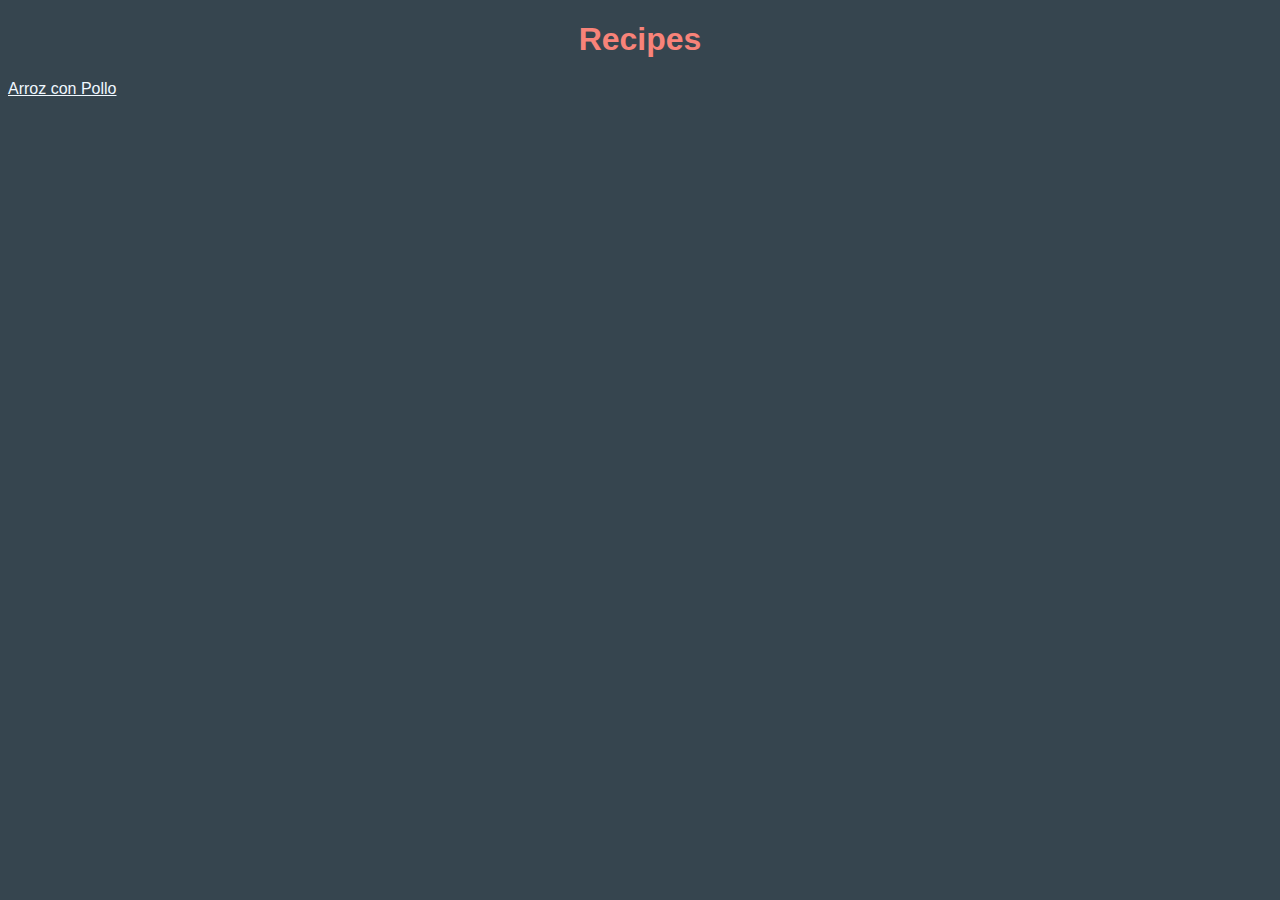
<file: index.html>
<!DOCTYPE html>
<html lang="en">
    <head>
        <meta charset="utf-8">
        <link rel="stylesheet" href="./styles.css">
        <title></title>
    </head>
    <body>
        <h1>Recipes</h1>
        <a href="./recipes/arrozconpollo.html">Arroz con Pollo</a>
    </body>
</html>
</file>
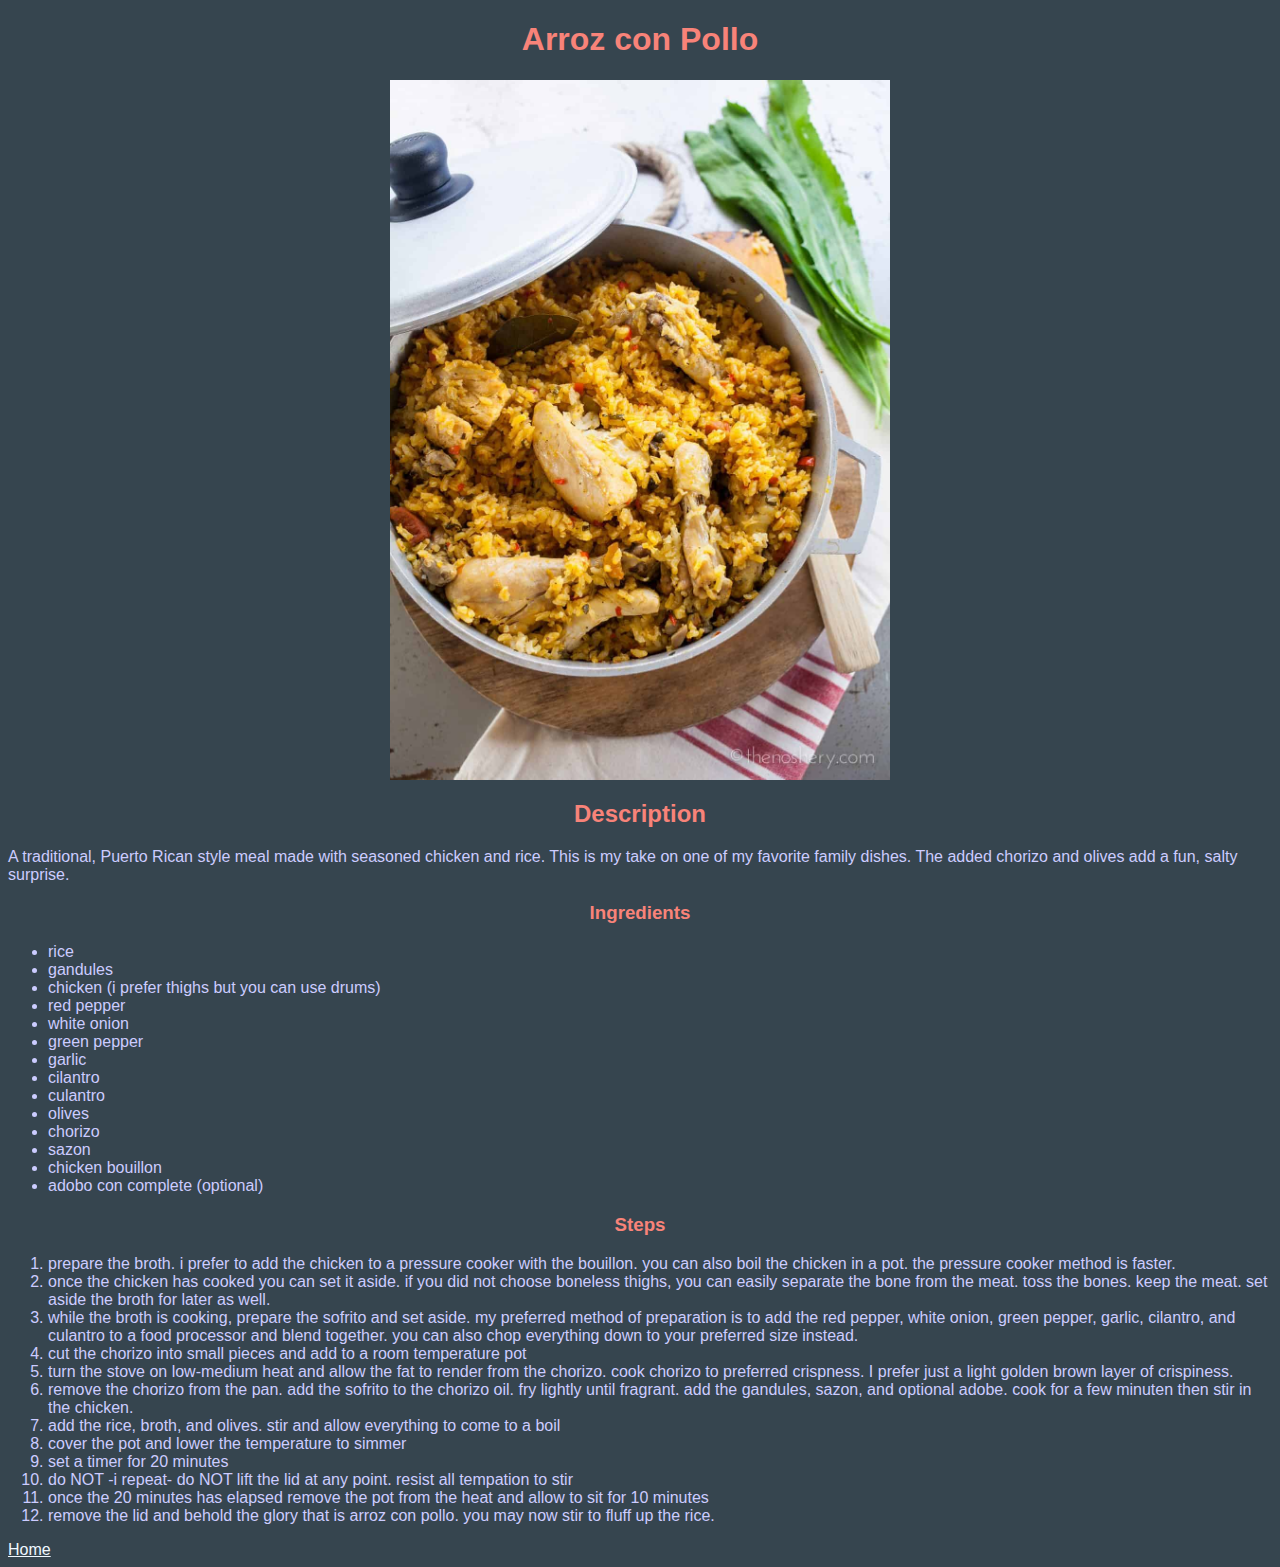
<file: recipes/arrozconpollo.html>
<!DOCTYPE html>
<html lang="en">
    <head>
        <meta charset="utf-8">
        <link rel="stylesheet" href="../styles.css">
        <title>Recipes</title>
    </head>
    <body>
        <h1>Arroz con Pollo</h1>
        <img src="../images/arrozpic.jpeg" alt="a picture of a puerto rican style chicken and rice dish">
        <h2>Description</h2>
        <p>A traditional, Puerto Rican style meal made with seasoned chicken and rice. This is my take
            on one of my favorite family dishes. The added chorizo and olives add a fun, salty surprise. 
        </p>
        <h3>Ingredients</h3>
        <ul>
            <li>rice</li>
            <li>gandules</li>
            <li>chicken (i prefer thighs but you can use drums)</li>
            <li>red pepper</li>
            <li>white onion</li>
            <li>green pepper</li>
            <li>garlic</li>
            <li>cilantro</li>
            <li>culantro</li>
            <li>olives</li>
            <li>chorizo</li>
            <li>sazon</li>
            <li>chicken bouillon</li>
            <li>adobo con complete (optional)</li>
        </ul>
        <h3>Steps</h3>
        <ol>
            <li>prepare the broth. i prefer to add the chicken to a pressure cooker with the bouillon.
                you can also boil the chicken in a pot. the pressure cooker method is faster.
            </li>
            <li>once the chicken has cooked you can set it aside. if you did not choose boneless thighs,
                you can easily separate the bone from the meat. toss the bones. keep the meat. set aside 
                the broth for later as well.
            </li>
            <li>while the broth is cooking, prepare the sofrito and set aside. my preferred method of 
                preparation is to add the red pepper, white onion, green pepper, garlic, cilantro, and 
                culantro to a food processor and blend together. you can also chop everything down to 
                your preferred size instead.
            </li>
            <li>cut the chorizo into small pieces and add to a room temperature pot</li>
            <li>turn the stove on low-medium heat and allow the fat to render from the chorizo. cook 
                chorizo to preferred crispness. I prefer just a light golden brown layer of crispiness.
            </li>
            <li>remove the chorizo from the pan. add the sofrito to the chorizo oil. fry lightly until
                fragrant. add the gandules, sazon, and optional adobe. cook for a few minuten then stir
                in the chicken.
            </li>
            <li>add the rice, broth, and olives. stir and allow everything to come to a boil</li>
            <li>cover the pot and lower the temperature to simmer</li>
            <li>set a timer for 20 minutes</li>
            <li>do NOT -i repeat- do NOT lift the lid at any point. resist all tempation to stir</li>
            <li>once the 20 minutes has elapsed remove the pot from the heat and allow to sit for 10
                minutes
            </li>
            <li>remove the lid and behold the glory that is arroz con pollo. you may now stir to fluff
                up the rice.
            </li>
        </ol>
        <a href="../index.html">Home</a>
    </body>
</html>
</file>
<file: styles.css>
img {
    display: block;
    height: auto;
    width: 500px;
    margin-left: auto;
    margin-right: auto;
}

h1,
h2,
h3 {
    color: #F88379;
    text-align: center;
    font-family: Helvetica, sans-serif;
}

p,
ul,
ol {
    color: #CCCCFF;
    font-family: Verdana, sans-serif;
}

* {
    background-color: #36454F;
}

a {
    color: aliceblue;
    font-family: Helvetica, sans-serif;
}
</file>
